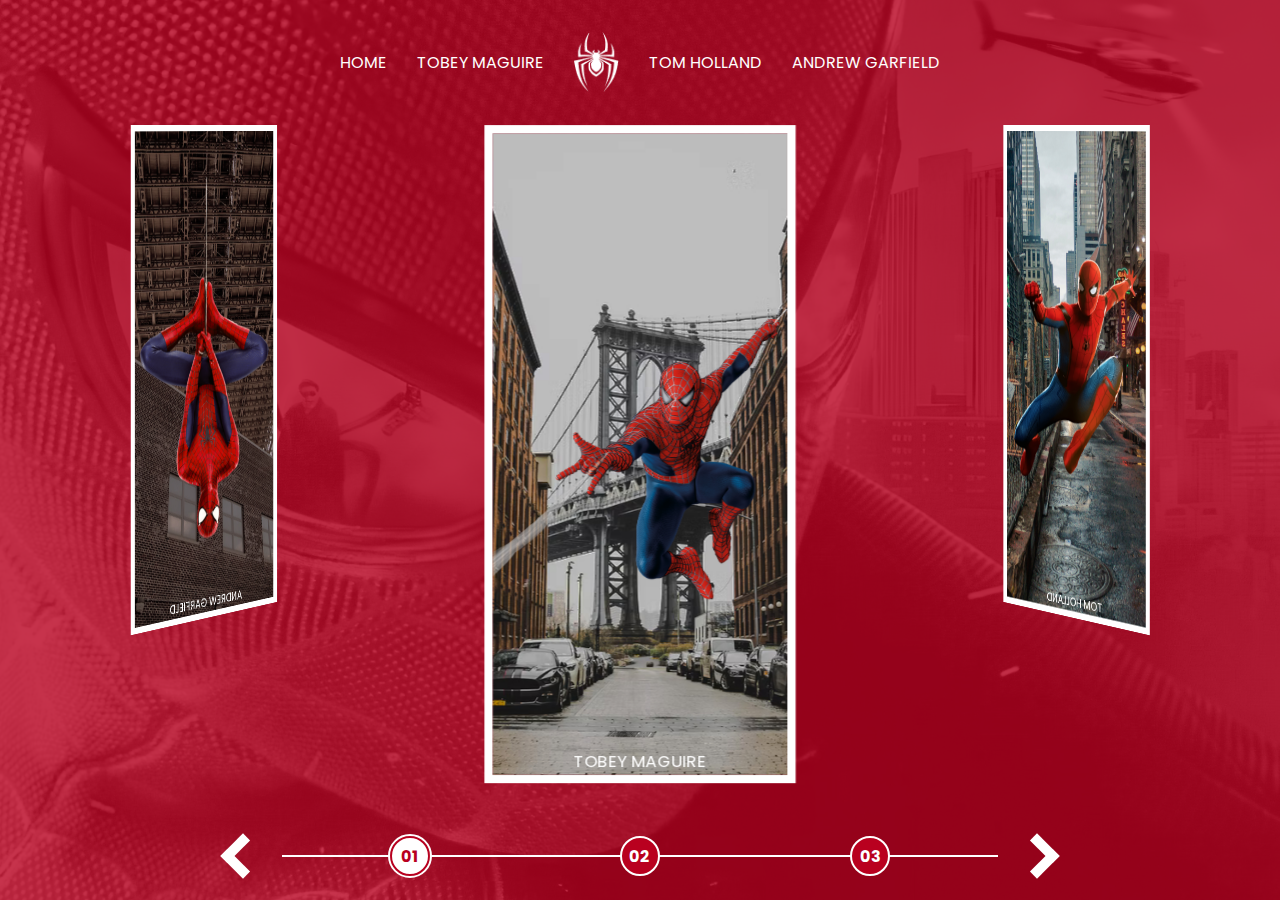
<file: index.html>
<!DOCTYPE html>
<html lang="pt-br">
<head>
    <meta charset="UTF-8">
    <meta name="viewport" content="width=device-width, initial-scale=1.0">
    <title>Spider-Man | Multiverse</title>
    <link rel="stylesheet" href="assets/css/home-page.css">
    <link rel="shortcut icon" href="assets/images/icons/spider.svg" type="image/x-icon">
</head>
<body>
    <main>
        <header>
            <nav>
                <a href="#">Home</a>
                <a href="pages/tobey-1.html">Tobey Maguire</a>
                <a href="#"><img src="assets/images/icons/spiderman1.png" id="icon" alt="saas"></a>
                <a href="pages/tom-1.html">Tom Holland</a>
                <a href="pages/andrew-1.html">Andrew Garfield</a>
            </nav>
        </header>
        <section id="imagens">
                <div class="carrosel" style="transform: translateZ(-40vw) rotateY(0deg);">
                    <a href="pages/tobey-1.html" class="card" id="spider-1">
                        <img src="assets/images/pic-sm-bg-01.jpg" class="back" alt="Tobey Maguire">
                        <img src="assets/images/spider-man-01.png" class="img" alt="Tobey Maguire">
                        <p class="tittle">Tobey Maguire</p>
                    </a>
                    <a href="pages/tom-1.html" class="card" id="spider-2">
                        <img src="assets/images/pic-sm-bg-02.jpg" class="back" alt="Tom Holland">
                        <img src="assets/images/spider-man-02.png" class="img" alt="Tom Holland">
                        <p class="tittle">Tom Holland</p>
                    </a>
                    <a href="pages/andrew-1.html" class="card" id="spider-3">
                        <img src="assets/images/pic-sm-bg-03.jpg" class="back" alt="Andrew Garfield">
                        <img src="assets/images/spider-man-03.png" class="img" alt="Andrew Garfield">
                        <p class="tittle">Andrew Garfield</p>
                    </a>
                </div>
        </section>
        <div class="content">
            <section id="sidebar">
                <div class="arrow-left" id="3" onclick="clickArrowLeft(this)"></div>
                <div  id="1" class="active cont-bot" onclick="selectCarroselItem(this)">
                    01
                </div>
                <div id="2" class="cont-bot" onclick="selectCarroselItem(this)">
                    02
                </div>
                <div id="3" class="cont-bot" onclick="selectCarroselItem(this)">
                    03
                </div>
                <div class="arrow-right" id="4" onclick="clickArrowRight(this)"></div>
                <div id="side-line"></div>
            
            </section>
        </div>
    </main>
    <script src="assets/js/main.js"></script>
</body>
</html>
</file>
<file: assets/css/home-page.css>
@import url(global.css);
@import url(components/arrow-button.css);

body::before {
    content: "";
    background: var(--primary-color) url(../images/spider-man-background.jpg) center center no-repeat;
    background-size: cover;
    width: 100%;
    height: 100%;
    position: absolute;
    opacity: .2;
    transition: opacity .5s ease-in-out, background-image .5s ease-in-out;
}

main {
    height: 100vh;
    background-color: var(--primary-color);
}

nav{
    display: flex;
    flex-flow: row nowrap;
    justify-content: center;
    align-items: center;
    padding: 2rem 0;
    position: relative;
}

nav > a {
    padding: 0 15px;
    text-decoration: none;
    text-transform: uppercase;
    color: white;
}

#icon {
    width: 2.8rem;
    vertical-align: middle;
}

#imagens {
    position: relative;
    display: flex;
    flex-flow: row nowrap;
    align-items: center;
    justify-content: space-evenly;
    perspective: 3000px;
}

.card {
    border: solid .5rem white;
    width: 100%;
    height: 70vh;
    position: absolute;
    transition: filter .5s ease-out;
}

.card:nth-child(1) {
    transform: rotateY(0deg) translateZ(50vw);
}

.card:nth-child(2) {
    transform: rotateY(120deg) translateZ(50vw);
}

.card:nth-child(3) {
    transform: rotateY(240deg) translateZ(50vw);
}

.back {
    width: 100%;
    height: 100%;
    object-fit: cover;
    position: absolute;
    opacity: 1;
    transition: opacity .5s ease-in-out;
}

.img {
    width: 100%;
    height: 100%;
    object-fit: contain;
    position: relative;
    transition: .5s ease-out;
}

.tittle {
    color: white;
    text-align: center;
    text-transform: uppercase;
    position: absolute;
    width: 100%;
    bottom: 0; 
    font-weight: 400;
    transition: bottom .5s ease-out;
}

.cont-bot {
    display: flex;
    align-items: center;
    justify-content: center;
    color: white;
    width: 2.5rem;
    height: 2.5rem;
    border: solid 2px white;
    border-radius: 50%;
    background-color: var(--primary-color);
    text-align: center;
    font-size: 1rem;
    font-weight: bold;
    cursor: pointer;
    z-index: 1;
    transition: transform .1s ease-out;
}

.cont-bot:hover {
    transform: scale(1.1);
}

.cont-bot:nth-child(2), .cont-bot:nth-child(3), .cont-bot:nth-child(4) {
    margin: 0 3.75rem;
}

.cont-bot.active {
    background-color: white;
    color: var(--primary-color);
    border: solid 2px var(--primary-color);
    outline: solid 2px white;
}

.content {
    width: 100%;
    display: flex;
    justify-content: center;
}

#sidebar {
    position: absolute;
    display: flex;
    justify-content: space-around;
    align-items: center;
    margin-top: 3rem;
    bottom: 1.5rem;
    width: 70%;
}

#side-line {
    background-color: white;
    width: 80%;
    height: 2px;
    position: absolute;
}

/* Hover animation */

.card-hovered > .back {
    cursor: pointer;
    opacity: 0;
    
}

.card-hovered > .img {
    transform: scale(1.4);
    filter: drop-shadow(30px 10px 4px rgba(0, 0, 0, .5));
}

#spider-1::before {
       background-image: url(../images/pic-sm-bg-01.jpg); 
}

#spider-2::before {
        background-image: url(../images/pic-sm-bg-02.jpg);
}   

#spider-3::before {
        background-image: url(../images/pic-sm-bg-03.jpg);
}

body[id^="spider-"]::before {
    opacity: 1;
}

body[id^="spider-"] .card:not(.card-hovered) {
    filter: grayscale(100%);
}

.card-hovered p.tittle {
    bottom: 50%;
}

.carrosel {
    display: flex;
    justify-content: center;
    width: calc(100vw / 3 - 10%);
    transform-style: preserve-3d;
    transition: transform .3s ease-out;
}
</file>
